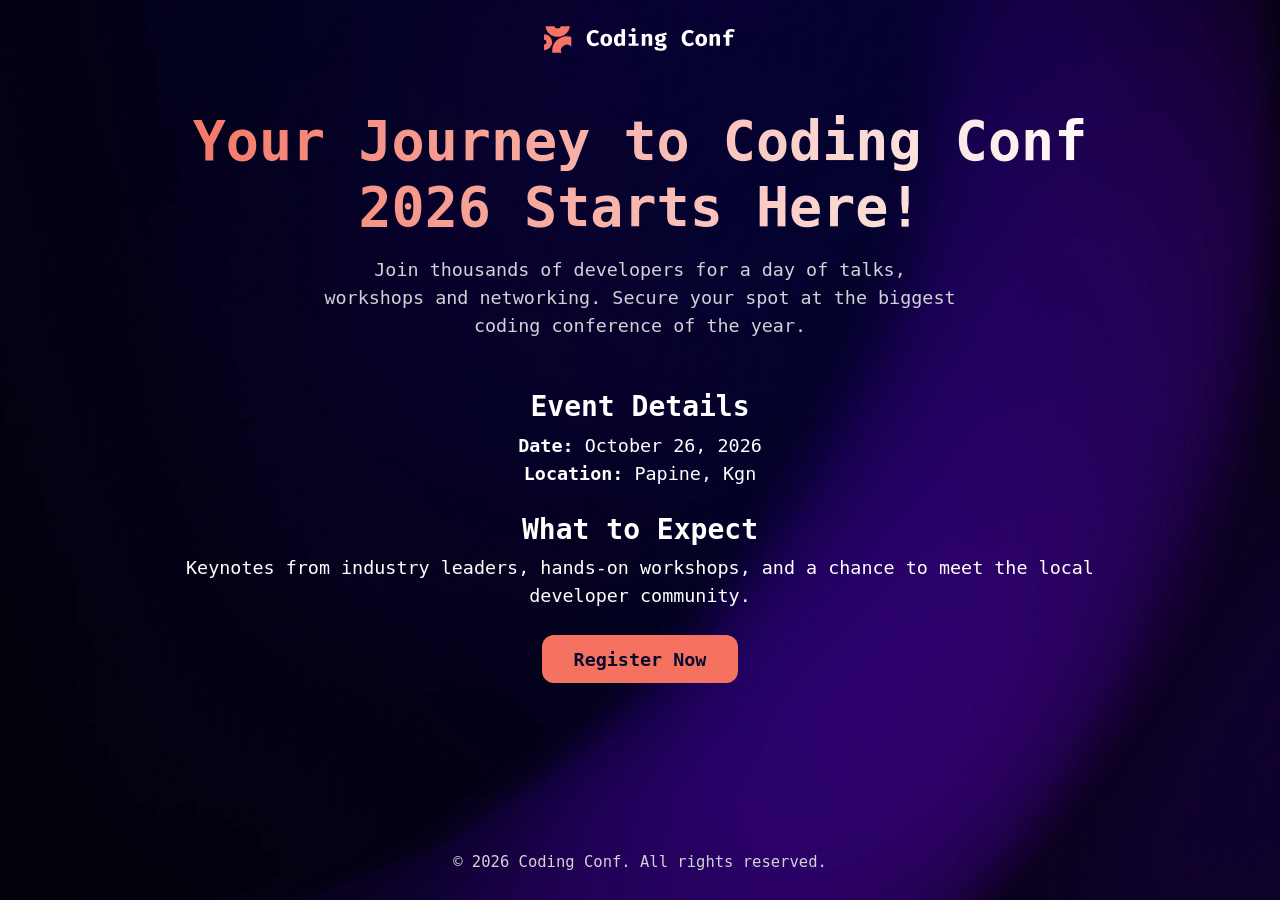
<file: index.html>
<!doctype html>
<html lang="en">
  <head>
    <meta charset="UTF-8" />
    <meta name="viewport" content="width=device-width, initial-scale=1.0" />
    <link
      rel="icon"
      type="image/png"
      sizes="32x32"
      href="assets/images/favicon-32x32.png"
    />
    <link rel="stylesheet" href="css/style.css" />
    <title>Coding Conf - Home</title>
  </head>
  <body>
    <!-- skip link so keyboard users can jump straight past the header -->
    <a class="skip-link" href="#main">Skip to main content</a>

    <!-- same logo/header as the other pages -->
    <header>
      <a href="index.html" aria-label="Coding Conf home">
        <img src="assets/images/logo-full.svg" alt="Coding Conf logo" />
      </a>
    </header>

    <main id="main">
      <!-- hero: event title and tagline -->
      <section class="hero">
        <h1>Your Journey to Coding Conf 2026 Starts Here!</h1>
        <p>
          Join thousands of developers for a day of talks, workshops and
          networking. Secure your spot at the biggest coding conference of the
          year.
        </p>
      </section>

      <!-- date and location, kept in a list so screen readers announce it -->
      <section class="event-details" aria-labelledby="details-heading">
        <h2 id="details-heading">Event Details</h2>
        <ul>
          <li><strong>Date:</strong> October 26, 2026</li>
          <li><strong>Location:</strong> Papine, Kgn</li>
        </ul>
      </section>

      <!-- short overview of what attendees get -->
      <section class="overview" aria-labelledby="overview-heading">
        <h2 id="overview-heading">What to Expect</h2>
        <p>
          Keynotes from industry leaders, hands-on workshops, and a chance to
          meet the local developer community.
        </p>
      </section>

      <!-- call to action - goes to the registration form -->
      <a href="login.html" class="btn">Register Now</a>
    </main>

    <footer>
      <p>&copy; 2026 Coding Conf. All rights reserved.</p>
    </footer>
  </body>
</html>
</file>
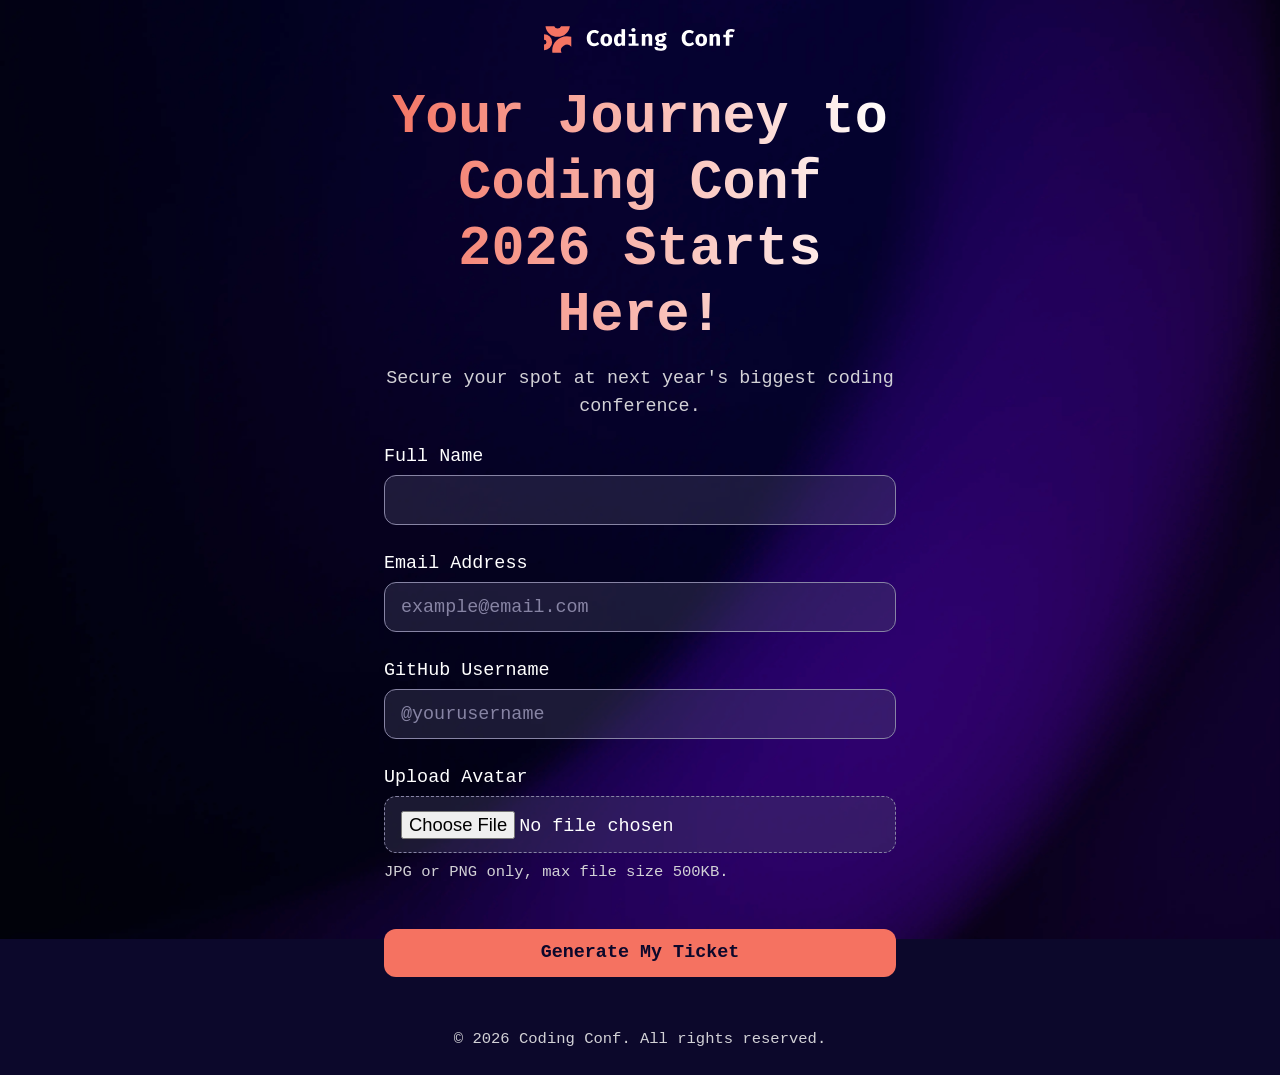
<file: login.html>
<!doctype html>
<html lang="en">
  <head>
    <meta charset="UTF-8" />
    <meta name="viewport" content="width=device-width, initial-scale=1.0" />
    <link
      rel="icon"
      type="image/png"
      sizes="32x32"
      href="assets/images/favicon-32x32.png"
    />
    <link rel="stylesheet" href="css/style.css" />
    <title>Register - Coding Conf</title>
  </head>
  <body>
    <a class="skip-link" href="#main">Skip to main content</a>

    <header>
      <a href="index.html" aria-label="Coding Conf home">
        <img src="assets/images/logo-full.svg" alt="Coding Conf logo" />
      </a>
    </header>

    <main id="main">
      <section class="login-section">
        <h1>Your Journey to Coding Conf 2026 Starts Here!</h1>
        <p>Secure your spot at next year's biggest coding conference.</p>

        <!-- novalidate turns off the browser's own popups because
             validation.js shows errors next to each field instead -->
        <form id="registration-form" novalidate>
          <div class="form-group">
            <label for="fullname">Full Name</label>
            <input
              type="text"
              id="fullname"
              name="fullname"
              autocomplete="name"
              aria-describedby="fullname-error"
              required
            />
            <p class="error-message" id="fullname-error" role="alert"></p>
          </div>

          <div class="form-group">
            <label for="email">Email Address</label>
            <input
              type="email"
              id="email"
              name="email"
              placeholder="example@email.com"
              autocomplete="email"
              aria-describedby="email-error"
              required
            />
            <p class="error-message" id="email-error" role="alert"></p>
          </div>

          <div class="form-group">
            <label for="github">GitHub Username</label>
            <input
              type="text"
              id="github"
              name="github"
              placeholder="@yourusername"
              aria-describedby="github-error"
              required
            />
            <p class="error-message" id="github-error" role="alert"></p>
          </div>

          <!-- avatar is checked for type and size in validation.js, then
               converted to base64 so it can be kept in localStorage -->
          <div class="form-group">
            <label for="avatar">Upload Avatar</label>
            <input
              type="file"
              id="avatar"
              name="avatar"
              accept="image/png, image/jpeg"
              aria-describedby="avatar-hint avatar-error"
              required
            />
            <p class="hint" id="avatar-hint">
              JPG or PNG only, max file size 500KB.
            </p>
            <p class="error-message" id="avatar-error" role="alert"></p>
          </div>

          <button type="submit" id="submit-btn">Generate My Ticket</button>
        </form>
      </section>
    </main>

    <footer>
      <p>&copy; 2026 Coding Conf. All rights reserved.</p>
    </footer>

    <!-- validation.js does all the checking and saving -->
    <script src="js/validation.js"></script>
  </body>
</html>
</file>
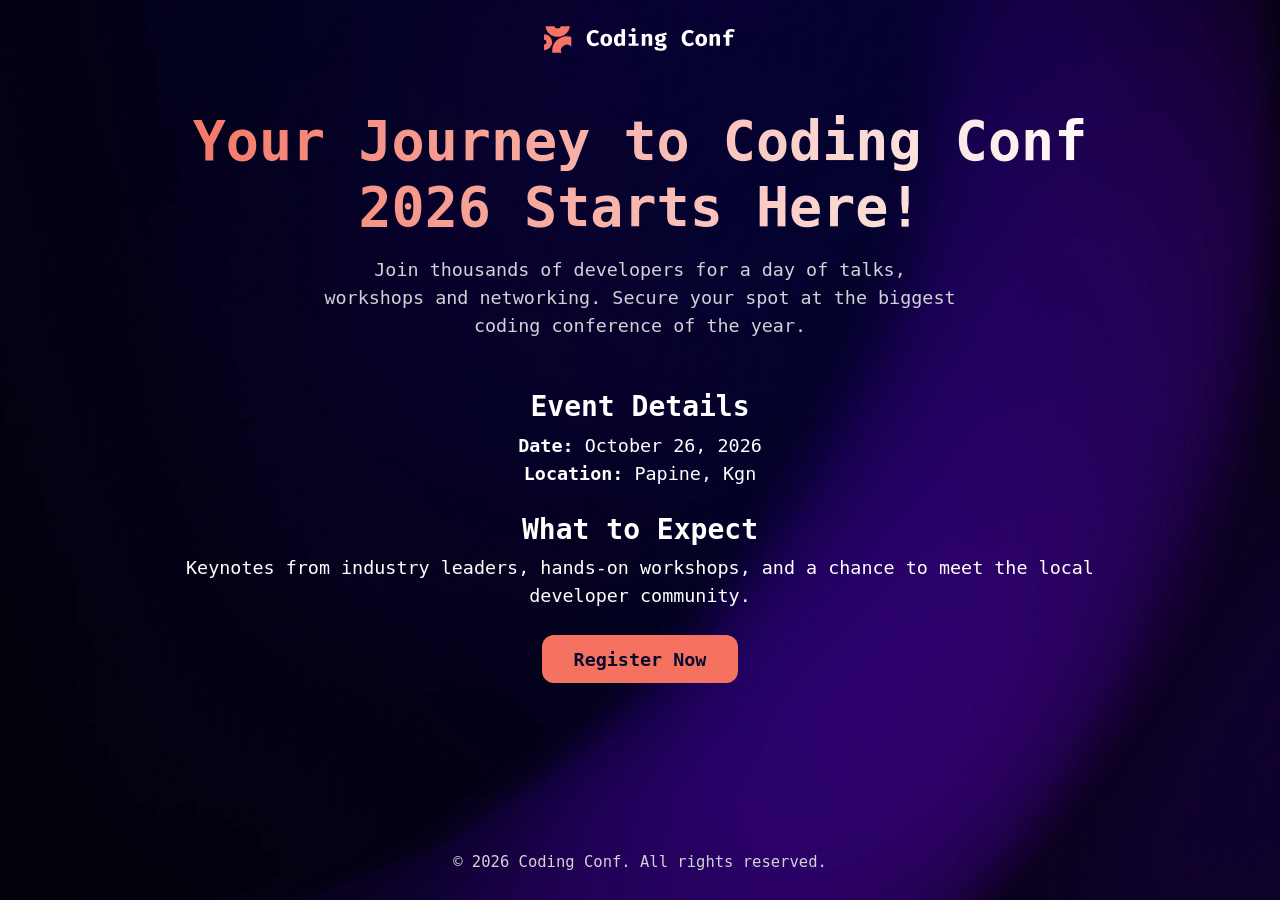
<file: ticket.html>
<!doctype html>
<html lang="en">
  <head>
    <meta charset="UTF-8" />
    <meta name="viewport" content="width=device-width, initial-scale=1.0" />
    <link
      rel="icon"
      type="image/png"
      sizes="32x32"
      href="assets/images/favicon-32x32.png"
    />
    <link rel="stylesheet" href="css/style.css" />
    <title>Your Ticket - Coding Conf</title>
  </head>
  <body>
    <a class="skip-link" href="#main">Skip to main content</a>

    <header>
      <a href="index.html" aria-label="Coding Conf home">
        <img src="assets/images/logo-full.svg" alt="Coding Conf logo" />
      </a>
    </header>

    <main id="main">
      <!-- congrats message - the name is filled in by ticket.js -->
      <section class="confirmation">
        <h1>
          Congrats, <span id="fullname-display"></span>! Your ticket is ready.
        </h1>
        <p>
          We've emailed your ticket to <span id="email-display"></span> and will
          send updates as the event gets closer.
        </p>
      </section>

      <!-- the glass ticket - every empty spot below is filled by ticket.js -->
      <section class="ticket-section" aria-label="Your conference ticket">
        <article class="ticket">
          <div class="ticket-top">
            <img
              class="ticket-logo"
              src="assets/images/logo-full.svg"
              alt="Coding Conf"
            />
            <p class="ticket-meta">October 26, 2026 / Papine, Kgn</p>
          </div>

          <div class="ticket-person">
            <img id="avatar-display" src="" alt="Your uploaded avatar" />
            <div>
              <h2 id="fullname-ticket"></h2>
              <a id="github-link" href="" target="_blank" rel="noopener">
                <img
                  class="github-icon"
                  src="assets/images/icon-github.svg"
                  alt=""
                />
                <span id="github-text"></span>
              </a>
            </div>
          </div>

          <p class="ticket-number" id="ticket-number"></p>
        </article>
      </section>
    </main>

    <footer>
      <p>&copy; 2026 Coding Conf. All rights reserved.</p>
    </footer>

    <!-- ticket.js reads localStorage and redirects home if nothing is saved -->
    <script src="js/ticket.js"></script>
  </body>
</html>
</file>
<file: css/style.css>
/* ============================================================
   Coding Conf - style.css
   Sections: variables, reset, shared layout, landing page,
   registration form, ticket, responsive tweaks, accessibility
   ============================================================ */

/* ---------- variables: colors, fonts and fluid sizes in one place ---------- */
:root {
  --neutral-0: hsl(0, 0%, 100%);
  --neutral-300: hsl(252, 6%, 83%);
  --neutral-500: hsl(245, 15%, 58%);
  --neutral-700: hsl(245, 19%, 35%);
  --neutral-900: hsl(248, 70%, 10%);
  --orange-500: hsl(7, 88%, 67%);
  --orange-700: hsl(7, 71%, 60%);
  --error: hsl(7, 88%, 67%);

  --gradient-text: linear-gradient(
    to right,
    hsl(7, 86%, 67%),
    hsl(0, 0%, 100%)
  );

  --font-family: "Inconsolata", monospace;

  /* fluid type: clamp(min, preferred, max) scales smoothly with the screen */
  --fs-body: clamp(1rem, 0.95rem + 0.25vw, 1.25rem);
  --fs-h1: clamp(1.75rem, 1.2rem + 2.8vw, 3.5rem);
  --fs-h2: clamp(1.25rem, 1.05rem + 1vw, 1.75rem);
  --fs-small: clamp(0.875rem, 0.85rem + 0.15vw, 1rem);

  --space: clamp(1rem, 0.8rem + 1vw, 2rem);
  --radius: 0.75rem;
  --transition: 0.25s ease;
}

/* ---------- reset ---------- */
*,
*::before,
*::after {
  margin: 0;
  padding: 0;
  box-sizing: border-box;
}

/* ---------- page background: space image swaps per screen size ---------- */
body {
  min-height: 100vh;
  display: flex;
  flex-direction: column;
  font-family: var(--font-family);
  font-size: var(--fs-body);
  color: var(--neutral-0);
  background-color: var(--neutral-900);
  background-image: url("../assets/images/background-mobile.png");
  background-size: cover;
  background-position: center;
  background-repeat: no-repeat;
  background-attachment: fixed;
}

main {
  flex: 1;
  width: min(100% - 2rem, 60rem);
  margin-inline: auto;
  padding-block: var(--space);
  text-align: center;
}

/* ---------- shared header and footer ---------- */
header {
  display: flex;
  justify-content: center;
  padding: var(--space) 1rem 0;
}

header img {
  width: clamp(9rem, 8rem + 5vw, 12rem);
  height: auto;
}

footer {
  padding: var(--space) 1rem;
  text-align: center;
  font-size: var(--fs-small);
  color: var(--neutral-300);
}

/* ---------- headings: gradient text, shared between all pages ---------- */
:is(h1, h2) {
  line-height: 1.2;
  font-weight: 800;
}

h1 {
  font-size: var(--fs-h1);
  margin-bottom: 1rem;
  /* gradient text effect */
  background: var(--gradient-text);
  -webkit-background-clip: text;
  background-clip: text;
  color: transparent;
}

h2 {
  font-size: var(--fs-h2);
  margin-bottom: 0.5rem;
}

/* every paragraph and list on the page gets the same readable line height */
:where(p, li) {
  line-height: 1.5;
}

/* ---------- landing page ---------- */
.hero {
  padding-block: var(--space);
}

.hero p {
  max-width: 40rem;
  margin-inline: auto;
  color: var(--neutral-300);
}

.event-details,
.overview {
  margin-block: var(--space);
}

.event-details ul {
  list-style: none;
}

/* ---------- buttons: the Register link and the form submit share one look ---------- */
:is(.btn, #submit-btn) {
  display: inline-block;
  padding: 0.85rem 2rem;
  font-family: inherit;
  font-size: var(--fs-body);
  font-weight: 700;
  color: var(--neutral-900);
  background-color: var(--orange-500);
  border: none;
  border-radius: var(--radius);
  text-decoration: none;
  cursor: pointer;
  transition:
    transform var(--transition),
    background-color var(--transition),
    box-shadow var(--transition);
}

/* hover and keyboard focus feel the same so nobody is left out */
:is(.btn, #submit-btn):is(:hover, :focus-visible) {
  background-color: var(--orange-700);
  transform: translateY(-3px);
  box-shadow: 0 0.5rem 1.25rem hsla(7, 88%, 67%, 0.4);
}

#submit-btn {
  width: 100%;
  margin-top: 1rem;
}

/* ---------- registration form ---------- */
.login-section {
  max-width: 32rem;
  margin-inline: auto;
}

.login-section > p {
  color: var(--neutral-300);
  margin-bottom: var(--space);
}

.form-group {
  display: flex;
  flex-direction: column;
  gap: 0.5rem;
  margin-bottom: 1.25rem;
  text-align: left;
}

label {
  font-weight: 500;
}

input {
  padding: 0.85rem 1rem;
  font-family: inherit;
  font-size: var(--fs-body);
  color: var(--neutral-0);
  background-color: hsla(245, 19%, 35%, 0.35);
  border: 1px solid var(--neutral-500);
  border-radius: var(--radius);
  transition:
    border-color var(--transition),
    background-color var(--transition);
}

input::placeholder {
  color: var(--neutral-500);
}

/* hover state from the design */
input:hover {
  background-color: hsla(245, 19%, 35%, 0.6);
}

/* the file picker is styled as a dashed upload box */
input[type="file"] {
  border-style: dashed;
  cursor: pointer;
}

.hint {
  font-size: var(--fs-small);
  color: var(--neutral-300);
}

/* error messages stay hidden until JavaScript writes text into them */
.error-message {
  min-height: 0;
  font-size: var(--fs-small);
  color: var(--error);
}

.error-message:not(:empty)::before {
  content: "\26A0  ";
}

/* red border on any field flagged as invalid by validation.js */
input[aria-invalid="true"] {
  border-color: var(--error);
}

/* ---------- ticket page ---------- */
.confirmation {
  padding-block: var(--space);
}

.confirmation p {
  max-width: 36rem;
  margin-inline: auto;
  color: var(--neutral-300);
}

.ticket-section {
  display: flex;
  justify-content: center;
  padding-block: var(--space);
}

/* glassmorphism card: see-through background + blur + thin white border */
.ticket {
  position: relative;
  width: 100%;
  max-width: 34rem;
  padding: clamp(1.25rem, 1rem + 1.5vw, 2rem);
  text-align: left;
  display: flex;
  flex-direction: column;
  gap: 1.5rem;
  background-color: hsla(0, 0%, 100%, 0.12);
  background-image: url("../assets/images/pattern-ticket.svg");
  background-size: cover;
  background-position: center;
  -webkit-backdrop-filter: blur(14px);
  backdrop-filter: blur(14px);
  border: 1px solid hsla(0, 0%, 100%, 0.35);
  border-radius: 1.25rem;
  box-shadow: 0 1rem 2.5rem hsla(248, 70%, 4%, 0.5);
  transition: transform var(--transition);
}

.ticket:hover {
  transform: translateY(-4px);
}

.ticket-top {
  display: flex;
  flex-direction: column;
  gap: 0.5rem;
}

.ticket-logo {
  width: 10rem;
  height: auto;
}

.ticket-meta {
  color: var(--neutral-300);
  font-size: var(--fs-small);
}

.ticket-person {
  display: flex;
  align-items: center;
  gap: 1rem;
}

#avatar-display {
  width: 4rem;
  height: 4rem;
  border-radius: 0.75rem;
  object-fit: cover;
  border: 2px solid var(--neutral-0);
  flex-shrink: 0;
}

#github-link {
  display: inline-flex;
  align-items: center;
  gap: 0.4rem;
  color: var(--neutral-300);
  text-decoration: none;
  overflow-wrap: anywhere;
  transition: color var(--transition);
}

#github-link:is(:hover, :focus-visible) {
  color: var(--orange-500);
}

.github-icon {
  width: 1.25rem;
  height: 1.25rem;
}

/* serial number sits on the right edge like the design */
.ticket-number {
  align-self: flex-end;
  font-size: var(--fs-h2);
  font-weight: 800;
  color: var(--neutral-300);
}

/* ---------- responsive: swap backgrounds and widen layouts ---------- */
@media (min-width: 600px) {
  body {
    background-image: url("../assets/images/background-tablet.png");
  }

  .ticket-top {
    flex-direction: row;
    justify-content: space-between;
    align-items: center;
  }
}

@media (min-width: 1024px) {
  body {
    background-image: url("../assets/images/background-desktop.png");
  }
}

/* ---------- accessibility ---------- */

/* skip link hides off screen until it gets keyboard focus */
.skip-link {
  position: absolute;
  top: -4rem;
  left: 1rem;
  padding: 0.5rem 1rem;
  color: var(--neutral-900);
  background-color: var(--neutral-0);
  border-radius: var(--radius);
  z-index: 10;
}

.skip-link:focus {
  top: 1rem;
}

/* clear focus ring on everything a keyboard can reach */
:is(a, button, input):focus-visible {
  outline: 3px solid var(--neutral-0);
  outline-offset: 3px;
}

/* people who ask their system for less motion get no animations */
@media (prefers-reduced-motion: reduce) {
  *,
  *::before,
  *::after {
    transition: none !important;
    animation: none !important;
  }
}
</file>
